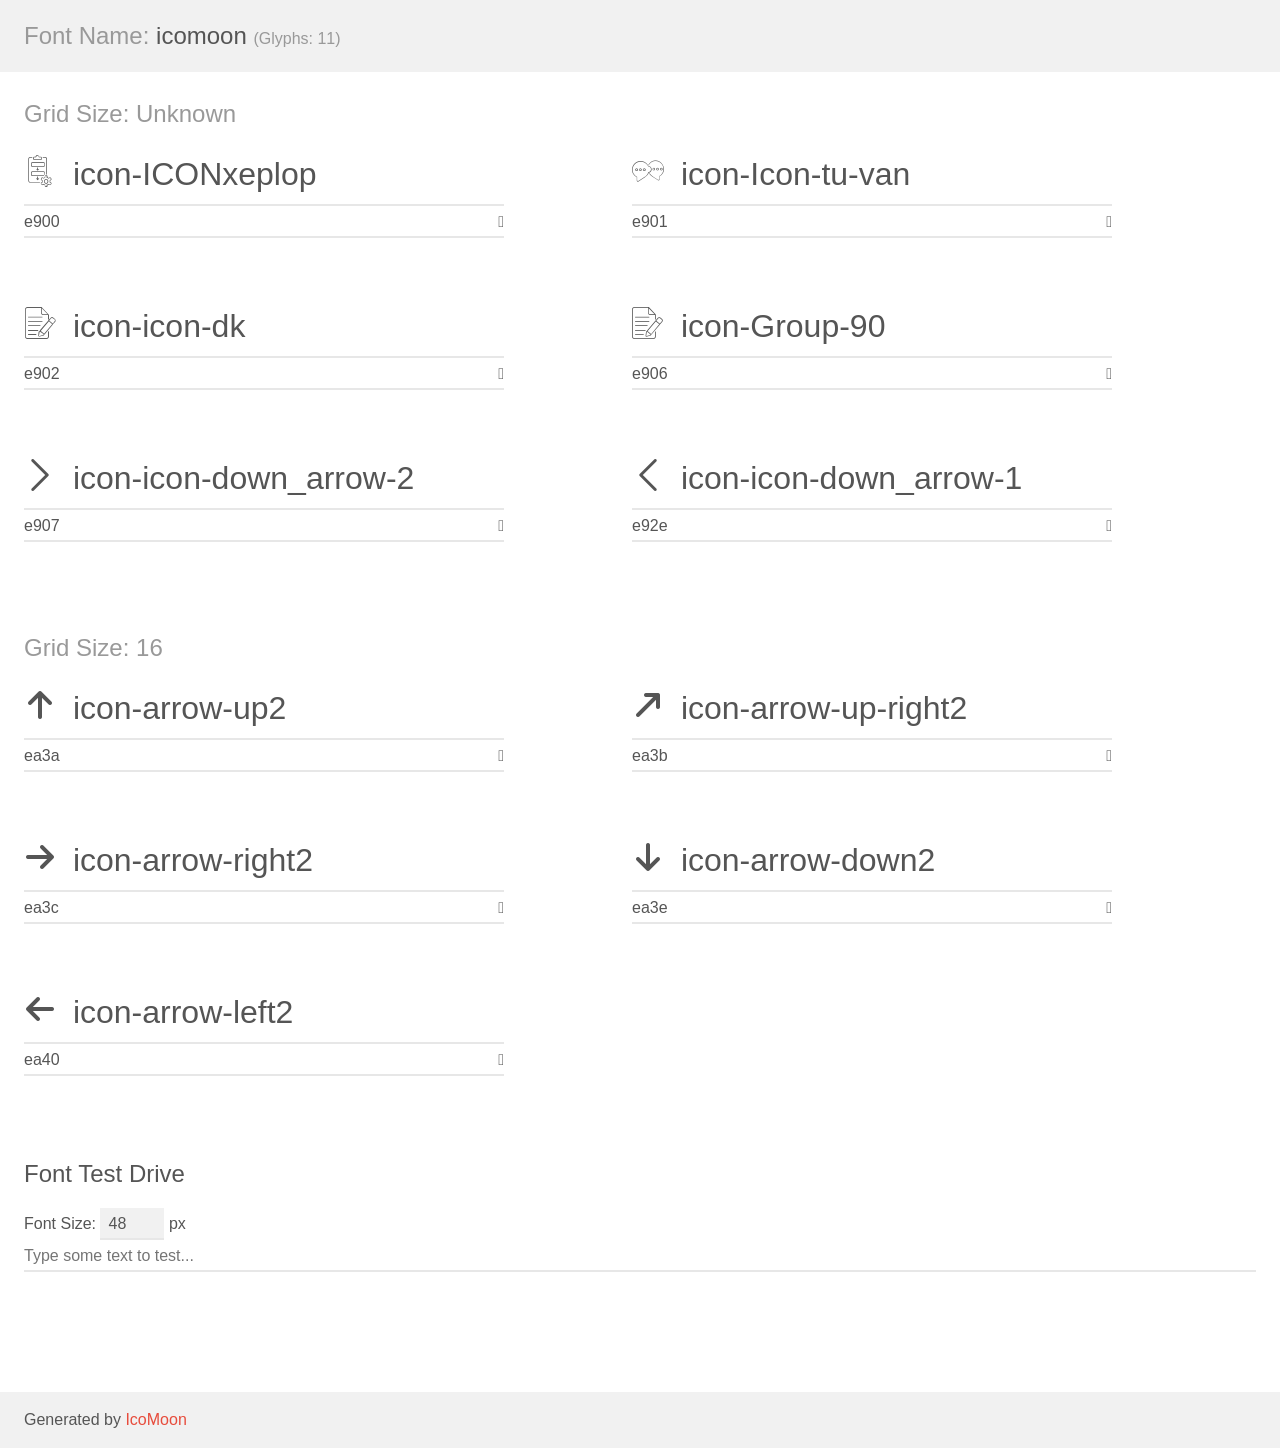
<file: icons/demo.html>
<!doctype html>
<html>
<head>
    <meta charset="utf-8">
    <title>IcoMoon Demo</title>
    <meta name="description" content="An Icon Font Generated By IcoMoon.io">
    <meta name="viewport" content="width=device-width, initial-scale=1">
    <link rel="stylesheet" href="demo-files/demo.css">
    <link rel="stylesheet" href="style.css"></head>
<body>
    <div class="bgc1 clearfix">
        <h1 class="mhmm mvm"><span class="fgc1">Font Name:</span> icomoon <small class="fgc1">(Glyphs:&nbsp;11)</small></h1>
    </div>
    <div class="clearfix mhl ptl">
        <h1 class="mvm mtn fgc1">Grid Size: Unknown</h1>
        <div class="glyph fs1">
            <div class="clearfix bshadow0 pbs">
                <span class="icon-ICONxeplop"></span>
                <span class="mls"> icon-ICONxeplop</span>
            </div>
            <fieldset class="fs0 size1of1 clearfix hidden-false">
                <input type="text" readonly value="e900" class="unit size1of2" />
                <input type="text" maxlength="1" readonly value="&#xe900;" class="unitRight size1of2 talign-right" />
            </fieldset>
            <div class="fs0 bshadow0 clearfix hidden-true">
                <span class="unit pvs fgc1">liga: </span>
                <input type="text" readonly value="" class="liga unitRight" />
            </div>
        </div>
        <div class="glyph fs1">
            <div class="clearfix bshadow0 pbs">
                <span class="icon-Icon-tu-van"></span>
                <span class="mls"> icon-Icon-tu-van</span>
            </div>
            <fieldset class="fs0 size1of1 clearfix hidden-false">
                <input type="text" readonly value="e901" class="unit size1of2" />
                <input type="text" maxlength="1" readonly value="&#xe901;" class="unitRight size1of2 talign-right" />
            </fieldset>
            <div class="fs0 bshadow0 clearfix hidden-true">
                <span class="unit pvs fgc1">liga: </span>
                <input type="text" readonly value="" class="liga unitRight" />
            </div>
        </div>
        <div class="glyph fs1">
            <div class="clearfix bshadow0 pbs">
                <span class="icon-icon-dk"></span>
                <span class="mls"> icon-icon-dk</span>
            </div>
            <fieldset class="fs0 size1of1 clearfix hidden-false">
                <input type="text" readonly value="e902" class="unit size1of2" />
                <input type="text" maxlength="1" readonly value="&#xe902;" class="unitRight size1of2 talign-right" />
            </fieldset>
            <div class="fs0 bshadow0 clearfix hidden-true">
                <span class="unit pvs fgc1">liga: </span>
                <input type="text" readonly value="" class="liga unitRight" />
            </div>
        </div>
        <div class="glyph fs1">
            <div class="clearfix bshadow0 pbs">
                <span class="icon-Group-90"></span>
                <span class="mls"> icon-Group-90</span>
            </div>
            <fieldset class="fs0 size1of1 clearfix hidden-false">
                <input type="text" readonly value="e906" class="unit size1of2" />
                <input type="text" maxlength="1" readonly value="&#xe906;" class="unitRight size1of2 talign-right" />
            </fieldset>
            <div class="fs0 bshadow0 clearfix hidden-true">
                <span class="unit pvs fgc1">liga: </span>
                <input type="text" readonly value="" class="liga unitRight" />
            </div>
        </div>
        <div class="glyph fs1">
            <div class="clearfix bshadow0 pbs">
                <span class="icon-icon-down_arrow-2"></span>
                <span class="mls"> icon-icon-down_arrow-2</span>
            </div>
            <fieldset class="fs0 size1of1 clearfix hidden-false">
                <input type="text" readonly value="e907" class="unit size1of2" />
                <input type="text" maxlength="1" readonly value="&#xe907;" class="unitRight size1of2 talign-right" />
            </fieldset>
            <div class="fs0 bshadow0 clearfix hidden-true">
                <span class="unit pvs fgc1">liga: </span>
                <input type="text" readonly value="" class="liga unitRight" />
            </div>
        </div>
        <div class="glyph fs1">
            <div class="clearfix bshadow0 pbs">
                <span class="icon-icon-down_arrow-1"></span>
                <span class="mls"> icon-icon-down_arrow-1</span>
            </div>
            <fieldset class="fs0 size1of1 clearfix hidden-false">
                <input type="text" readonly value="e92e" class="unit size1of2" />
                <input type="text" maxlength="1" readonly value="&#xe92e;" class="unitRight size1of2 talign-right" />
            </fieldset>
            <div class="fs0 bshadow0 clearfix hidden-true">
                <span class="unit pvs fgc1">liga: </span>
                <input type="text" readonly value="" class="liga unitRight" />
            </div>
        </div>
    </div>
    <div class="clearfix mhl ptl">
        <h1 class="mvm mtn fgc1">Grid Size: 16</h1>
        <div class="glyph fs2">
            <div class="clearfix bshadow0 pbs">
                <span class="icon-arrow-up2"></span>
                <span class="mls"> icon-arrow-up2</span>
            </div>
            <fieldset class="fs0 size1of1 clearfix hidden-false">
                <input type="text" readonly value="ea3a" class="unit size1of2" />
                <input type="text" maxlength="1" readonly value="&#xea3a;" class="unitRight size1of2 talign-right" />
            </fieldset>
            <div class="fs0 bshadow0 clearfix hidden-true">
                <span class="unit pvs fgc1">liga: </span>
                <input type="text" readonly value="arrow-up2, up2" class="liga unitRight" />
            </div>
        </div>
        <div class="glyph fs2">
            <div class="clearfix bshadow0 pbs">
                <span class="icon-arrow-up-right2"></span>
                <span class="mls"> icon-arrow-up-right2</span>
            </div>
            <fieldset class="fs0 size1of1 clearfix hidden-false">
                <input type="text" readonly value="ea3b" class="unit size1of2" />
                <input type="text" maxlength="1" readonly value="&#xea3b;" class="unitRight size1of2 talign-right" />
            </fieldset>
            <div class="fs0 bshadow0 clearfix hidden-true">
                <span class="unit pvs fgc1">liga: </span>
                <input type="text" readonly value="arrow-up-right2, up-right2" class="liga unitRight" />
            </div>
        </div>
        <div class="glyph fs2">
            <div class="clearfix bshadow0 pbs">
                <span class="icon-arrow-right2"></span>
                <span class="mls"> icon-arrow-right2</span>
            </div>
            <fieldset class="fs0 size1of1 clearfix hidden-false">
                <input type="text" readonly value="ea3c" class="unit size1of2" />
                <input type="text" maxlength="1" readonly value="&#xea3c;" class="unitRight size1of2 talign-right" />
            </fieldset>
            <div class="fs0 bshadow0 clearfix hidden-true">
                <span class="unit pvs fgc1">liga: </span>
                <input type="text" readonly value="arrow-right2, right4" class="liga unitRight" />
            </div>
        </div>
        <div class="glyph fs2">
            <div class="clearfix bshadow0 pbs">
                <span class="icon-arrow-down2"></span>
                <span class="mls"> icon-arrow-down2</span>
            </div>
            <fieldset class="fs0 size1of1 clearfix hidden-false">
                <input type="text" readonly value="ea3e" class="unit size1of2" />
                <input type="text" maxlength="1" readonly value="&#xea3e;" class="unitRight size1of2 talign-right" />
            </fieldset>
            <div class="fs0 bshadow0 clearfix hidden-true">
                <span class="unit pvs fgc1">liga: </span>
                <input type="text" readonly value="arrow-down2, down2" class="liga unitRight" />
            </div>
        </div>
        <div class="glyph fs2">
            <div class="clearfix bshadow0 pbs">
                <span class="icon-arrow-left2"></span>
                <span class="mls"> icon-arrow-left2</span>
            </div>
            <fieldset class="fs0 size1of1 clearfix hidden-false">
                <input type="text" readonly value="ea40" class="unit size1of2" />
                <input type="text" maxlength="1" readonly value="&#xea40;" class="unitRight size1of2 talign-right" />
            </fieldset>
            <div class="fs0 bshadow0 clearfix hidden-true">
                <span class="unit pvs fgc1">liga: </span>
                <input type="text" readonly value="arrow-left2, left4" class="liga unitRight" />
            </div>
        </div>
    </div>

    <!--[if gt IE 8]><!-->
    <div class="mhl clearfix mbl">
        <h1>Font Test Drive</h1>
        <label>
            Font Size: <input id="fontSize" type="number" class="textbox0 mbm"
            min="8" value="48" />
            px
        </label>
        <input id="testText" type="text" class="phl size1of1 mvl"
        placeholder="Type some text to test..." value=""/>
        <div id="testDrive" class="icon-" style="font-family: icomoon">&nbsp;
        </div>
    </div>
    <!--<![endif]-->
    <div class="bgc1 clearfix">
        <p class="mhl">Generated by <a href="https://icomoon.io/app">IcoMoon</a></p>
    </div>

    <script src="demo-files/demo.js"></script>
</body>
</html>
</file>
<file: icons/demo-files/demo.css>
body {
  padding: 0;
  margin: 0;
  font-family: sans-serif;
  font-size: 1em;
  line-height: 1.5;
  color: #555;
  background: #fff;
}
h1 {
  font-size: 1.5em;
  font-weight: normal;
}
small {
  font-size: .66666667em;
}
a {
  color: #e74c3c;
  text-decoration: none;
}
a:hover, a:focus {
  box-shadow: 0 1px #e74c3c;
}
.bshadow0, input {
  box-shadow: inset 0 -2px #e7e7e7;
}
input:hover {
  box-shadow: inset 0 -2px #ccc;
}
input, fieldset {
  font-family: sans-serif;
  font-size: 1em;
  margin: 0;
  padding: 0;
  border: 0;
}
input {
  color: inherit;
  line-height: 1.5;
  height: 1.5em;
  padding: .25em 0;
}
input:focus {
  outline: none;
  box-shadow: inset 0 -2px #449fdb;
}
.glyph {
  font-size: 16px;
  width: 15em;
  padding-bottom: 1em;
  margin-right: 4em;
  margin-bottom: 1em;
  float: left;
  overflow: hidden;
}
.liga {
  width: 80%;
  width: calc(100% - 2.5em);
}
.talign-right {
  text-align: right;
}
.talign-center {
  text-align: center;
}
.bgc1 {
  background: #f1f1f1;
}
.fgc1 {
  color: #999;
}
.fgc0 {
  color: #000;
}
p {
  margin-top: 1em;
  margin-bottom: 1em;
}
.mvm {
  margin-top: .75em;
  margin-bottom: .75em;
}
.mtn {
  margin-top: 0;
}
.mtl, .mal {
  margin-top: 1.5em;
}
.mbl, .mal {
  margin-bottom: 1.5em;
}
.mal, .mhl {
  margin-left: 1.5em;
  margin-right: 1.5em;
}
.mhmm {
  margin-left: 1em;
  margin-right: 1em;
}
.mls {
  margin-left: .25em;
}
.ptl {
  padding-top: 1.5em;
}
.pbs, .pvs {
  padding-bottom: .25em;
}
.pvs, .pts {
  padding-top: .25em;
}
.unit {
  float: left;
}
.unitRight {
  float: right;
}
.size1of2 {
  width: 50%;
}
.size1of1 {
  width: 100%;
}
.clearfix:before, .clearfix:after {
  content: " ";
  display: table;
}
.clearfix:after {
  clear: both;
}
.hidden-true {
  display: none;
}
.textbox0 {
  width: 3em;
  background: #f1f1f1;
  padding: .25em .5em;
  line-height: 1.5;
  height: 1.5em;
}
#testDrive {
  display: block;
  padding-top: 24px;
  line-height: 1.5;
}
.fs0 {
  font-size: 16px;
}
.fs1 {
  font-size: 32px;
}
.fs2 {
  font-size: 32px;
}
</file>
<file: icons/style.css>
@font-face {
  font-family: 'icomoon';
  src:  url('fonts/icomoon.eot?ae3gd0');
  src:  url('fonts/icomoon.eot?ae3gd0#iefix') format('embedded-opentype'),
    url('fonts/icomoon.ttf?ae3gd0') format('truetype'),
    url('fonts/icomoon.woff?ae3gd0') format('woff'),
    url('fonts/icomoon.svg?ae3gd0#icomoon') format('svg');
  font-weight: normal;
  font-style: normal;
  font-display: block;
}

[class^="icon-"], [class*=" icon-"] {
  /* use !important to prevent issues with browser extensions that change fonts */
  font-family: 'icomoon' !important;
  speak: never;
  font-style: normal;
  font-weight: normal;
  font-variant: normal;
  text-transform: none;
  line-height: 1;

  /* Better Font Rendering =========== */
  -webkit-font-smoothing: antialiased;
  -moz-osx-font-smoothing: grayscale;
}

.icon-ICONxeplop:before {
  content: "\e900";
}
.icon-Icon-tu-van:before {
  content: "\e901";
}
.icon-icon-dk:before {
  content: "\e902";
}
.icon-Group-90:before {
  content: "\e906";
}
.icon-icon-down_arrow-2:before {
  content: "\e907";
}
.icon-icon-down_arrow-1:before {
  content: "\e92e";
}
.icon-arrow-up2:before {
  content: "\ea3a";
}
.icon-arrow-up-right2:before {
  content: "\ea3b";
}
.icon-arrow-right2:before {
  content: "\ea3c";
}
.icon-arrow-down2:before {
  content: "\ea3e";
}
.icon-arrow-left2:before {
  content: "\ea40";
}
</file>
